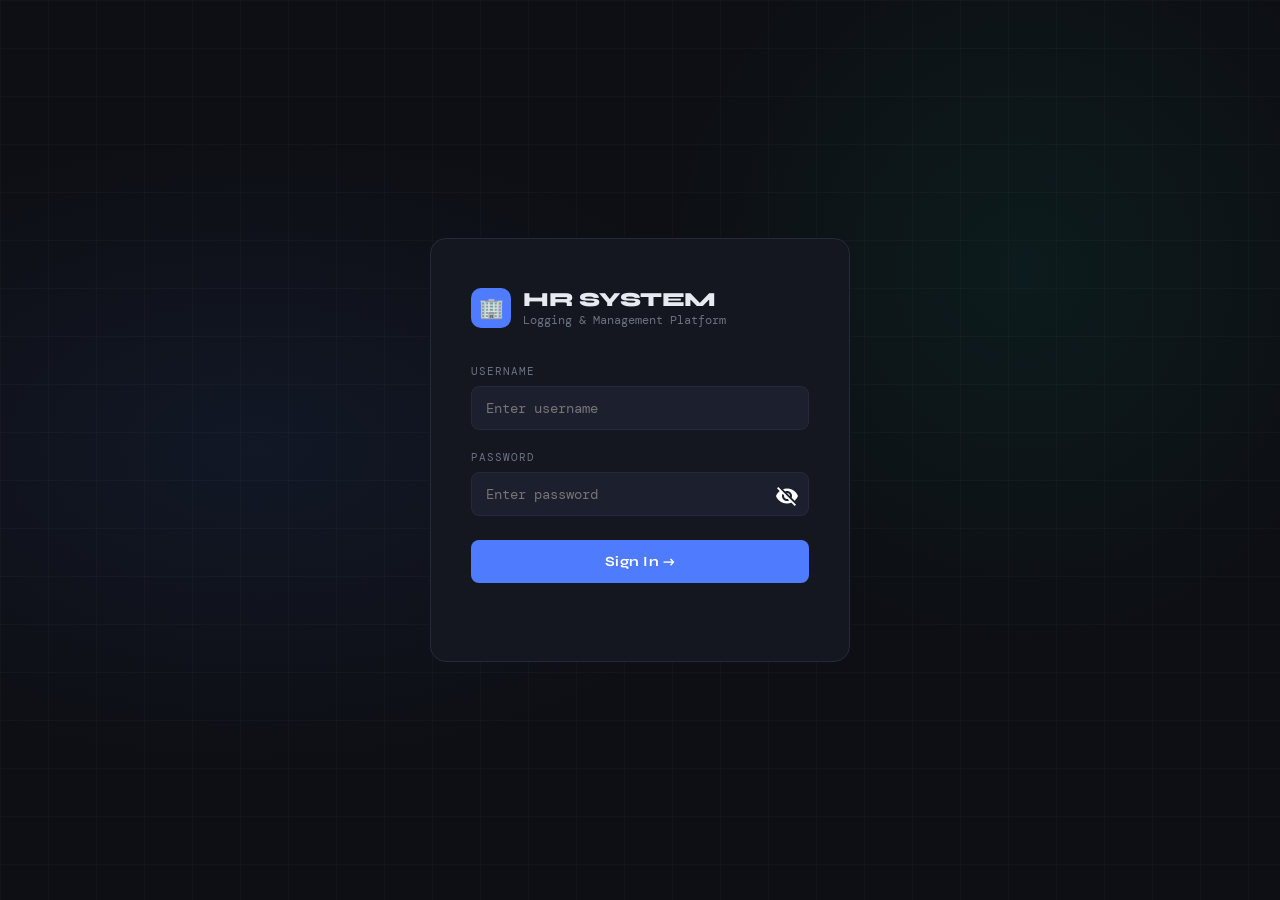
<file: frontend/index.html>
<!doctype html>
<html lang="en">
  <head>
    <meta charset="UTF-8" />
    <meta name="viewport" content="width=device-width, initial-scale=1.0" />
    <title>HR Logging System</title>
    <link
      href="https://fonts.googleapis.com/css2?family=DM+Mono:wght@300;400;500&family=Syne:wght@400;600;700;800&display=swap"
      rel="stylesheet"
    />
    <link
      href="https://fonts.googleapis.com/icon?family=Material+Icons"
      rel="stylesheet"
    />
    <link href="index.css" rel="stylesheet" />
  </head>
  <body>
    <!-- ═══════════ LOGIN ═══════════ -->
    <div id="login-page">
      <div class="login-grid"></div>
      <div class="login-card">
        <div class="login-logo">
          <div class="login-logo-icon">🏢</div>
          <div>
            <h1>HR SYSTEM</h1>
            <span>Logging & Management Platform</span>
          </div>
        </div>
        <label class="login-label">Username</label>
        <input
          class="login-input"
          id="login-user"
          type="text"
          placeholder="Enter username"
          autocomplete="off"
        />
        <label class="login-label">Password</label>
        <div class="password-container">
          <input
            class="login-input"
            id="login-pass"
            type="password"
            placeholder="Enter password"
          />
          <button
            type="button"
            class="toggle-password"
            onclick="togglePassword(this)"
          >
            <span class="material-icons">visibility_off</span>
          </button>
        </div>
        <button class="login-btn" onclick="doLogin()">Sign In →</button>
        <div class="login-error" id="login-err"></div>
      </div>
    </div>

    <!-- ═══════════ APP ═══════════ -->
    <div id="app">
      <!-- Topbar -->
      <div class="topbar">
        <div class="topbar-brand">
          <div class="topbar-brand-dot"></div>
          HR LOGGING SYSTEM
        </div>
        <div class="topbar-sep"></div>
        <div class="topbar-user">
          <div class="topbar-avatar" id="top-avatar">?</div>
          <span id="top-name">—</span>
          <span class="topbar-role" id="top-role">—</span>
          <button class="logout-btn" onclick="doLogout()">Logout</button>
        </div>
      </div>

      <div class="main-layout">
        <!-- Sidebar -->
        <div class="sidebar" id="sidebar"></div>

        <!-- Content -->
        <div class="content">
          <!-- ── Dashboard ── -->
          <div class="page active" id="page-dashboard">
            <div class="page-header">
              <div>
                <div class="page-title">Dashboard</div>
                <div class="page-sub" id="dash-greeting">Welcome back</div>
              </div>
              <button class="btn btn-primary" onclick="loadDashboard()">
                ↻ Refresh
              </button>
            </div>
            <div class="stats-grid" id="stats-grid"></div>
            <div id="dash-extra"></div>
          </div>

          <!-- ── Attendance ── -->
          <div class="page" id="page-attendance">
            <div class="page-header">
              <div>
                <div class="page-title">Attendance</div>
                <div class="page-sub">Track your daily time in / time out</div>
              </div>
            </div>
            <div class="clock-card">
              <div>
                <div class="clock-time" id="live-clock">--:--:--</div>
                <div class="clock-date" id="live-date">—</div>
              </div>
              <div class="clock-actions">
                <button
                  class="clock-btn clock-in"
                  id="btn-timein"
                  onclick="doTimeIn()"
                >
                  ⏺ Time In
                </button>
                <button
                  class="clock-btn clock-out"
                  id="btn-timeout"
                  onclick="doTimeOut()"
                >
                  ⏹ Time Out
                </button>
              </div>
            </div>
            <div class="table-wrap">
              <div class="table-header">
                <span class="table-title"
                  >Recent Attendance (Last 30 Days)</span
                >
              </div>
              <table>
                <thead>
                  <tr>
                    <th>Date</th>
                    <th>Time In</th>
                    <th>Time Out</th>
                    <th>Hours</th>
                    <th>Overtime</th>
                  </tr>
                </thead>
                <tbody id="attendance-tbody"></tbody>
              </table>
            </div>
          </div>

          <!-- ── Leave ── -->
          <div class="page" id="page-leave">
            <div class="page-header">
              <div>
                <div class="page-title">Leave Requests</div>
                <div class="page-sub">
                  Submit and track your leave applications
                </div>
              </div>
              <button class="btn btn-primary" onclick="openLeaveModal()">
                + New Request
              </button>
            </div>
            <div class="table-wrap">
              <div class="table-header">
                <span class="table-title">My Leave History</span>
              </div>
              <table>
                <thead>
                  <tr>
                    <th>Type</th>
                    <th>From</th>
                    <th>To</th>
                    <th>Reason</th>
                    <th>Status</th>
                    <th>Applied</th>
                  </tr>
                </thead>
                <tbody id="leave-tbody"></tbody>
              </table>
            </div>
          </div>

          <!-- ── HR: All Attendance ── -->
          <div class="page" id="page-hr-attendance">
            <div class="page-header">
              <div>
                <div class="page-title">Attendance Monitor</div>
                <div class="page-sub">All employee attendance logs</div>
              </div>
              <button class="btn btn-primary" onclick="loadHRAttendance()">
                ↻ Refresh
              </button>
            </div>
            <div class="table-wrap">
              <table>
                <thead>
                  <tr>
                    <th>Employee</th>
                    <th>Dept</th>
                    <th>Date</th>
                    <th>Time In</th>
                    <th>Time Out</th>
                    <th>Hours</th>
                    <th>OT</th>
                  </tr>
                </thead>
                <tbody id="hr-attendance-tbody"></tbody>
              </table>
            </div>
          </div>

          <!-- ── HR: Leave Approvals ── -->
          <div class="page" id="page-hr-leave">
            <div class="page-header">
              <div>
                <div class="page-title">Leave Approvals</div>
                <div class="page-sub">Review and manage leave requests</div>
              </div>
              <button class="btn btn-primary" onclick="loadHRLeave()">
                ↻ Refresh
              </button>
            </div>
            <div class="table-wrap">
              <table>
                <thead>
                  <tr>
                    <th>Employee</th>
                    <th>Dept</th>
                    <th>Type</th>
                    <th>From</th>
                    <th>To</th>
                    <th>Reason</th>
                    <th>Status</th>
                    <th>Action</th>
                  </tr>
                </thead>
                <tbody id="hr-leave-tbody"></tbody>
              </table>
            </div>
          </div>

          <!-- ── HR: Reports ── -->
          <div class="page" id="page-hr-reports">
            <div class="page-header">
              <div>
                <div class="page-title">Reports</div>
                <div class="page-sub">Generate workforce insights</div>
              </div>
              <button class="btn btn-primary" onclick="loadHRReports()">
                ↻ Refresh
              </button>
            </div>
            <div class="stats-grid" id="report-stats"></div>
            <div id="report-extra"></div>
          </div>

          <!-- ── Admin: Users ── -->
          <div class="page" id="page-admin-users">
            <div class="page-header">
              <div>
                <div class="page-title">User Management</div>
                <div class="page-sub">Create and manage accounts</div>
              </div>
              <button class="btn btn-primary" onclick="openUserModal()">
                + Add User
              </button>
            </div>
            <div class="table-wrap">
              <table>
                <thead>
                  <tr>
                    <th>Name</th>
                    <th>Username</th>
                    <th>Role</th>
                    <th>Department</th>
                    <th>Email</th>
                    <th>Created</th>
                    <th>Actions</th>
                  </tr>
                </thead>
                <tbody id="users-tbody"></tbody>
              </table>
            </div>
          </div>

          <!-- ── Admin: Logs ── -->
          <div class="page" id="page-admin-logs">
            <div class="page-header">
              <div>
                <div class="page-title">System Logs</div>
                <div class="page-sub">Full audit trail</div>
              </div>
              <button class="btn btn-primary" onclick="loadLogs()">
                ↻ Refresh
              </button>
            </div>
            <div class="table-wrap">
              <table>
                <thead>
                  <tr>
                    <th>Timestamp</th>
                    <th>User ID</th>
                    <th>Action</th>
                    <th>Details</th>
                  </tr>
                </thead>
                <tbody id="logs-tbody"></tbody>
              </table>
            </div>
          </div>

          <!-- ── Profile ── -->
          <div class="page" id="page-profile">
            <div class="page-header">
              <div>
                <div class="page-title">My Profile</div>
                <div class="page-sub">Personal information</div>
              </div>
              <div style="display: flex; gap: 10px">
                <button
                  class="btn btn-ghost"
                  onclick="openSecurityQuestionModal()"
                >
                  🔐 Security Question
                </button>
                <button
                  class="btn btn-primary"
                  onclick="openChangePasswordModal()"
                >
                  🔑 Change Password
                </button>
              </div>
            </div>
            <div
              id="last-login-banner"
              style="display: none; margin-bottom: 16px"
            ></div>
            <div id="profile-content"></div>
          </div>
        </div>
        <!-- /content -->
      </div>
      <!-- /main-layout -->
    </div>
    <!-- /app -->

    <!-- ── Modals ── -->
    <div class="modal-overlay" id="modal-leave">
      <div class="modal">
        <div class="modal-title">📅 Submit Leave Request</div>
        <div class="form-row">
          <label class="form-label">Leave Type</label>
          <select class="form-select" id="lv-type">
            <option>Vacation</option>
            <option>Sick Leave</option>
            <option>Emergency</option>
            <option>Maternity/Paternity</option>
            <option>Other</option>
          </select>
        </div>
        <div class="form-row-2">
          <div class="form-row">
            <label class="form-label">Start Date</label>
            <input class="form-input" type="date" id="lv-start" />
          </div>
          <div class="form-row">
            <label class="form-label">End Date</label>
            <input class="form-input" type="date" id="lv-end" />
          </div>
        </div>
        <div class="form-row">
          <label class="form-label">Reason</label>
          <textarea
            class="form-textarea"
            id="lv-reason"
            placeholder="Brief reason for leave..."
          ></textarea>
        </div>
        <div class="modal-actions">
          <button class="btn btn-ghost" onclick="closeModal('modal-leave')">
            Cancel
          </button>
          <button class="btn btn-primary" onclick="submitLeave()">
            Submit Request
          </button>
        </div>
      </div>
    </div>

    <div class="modal-overlay" id="modal-user">
      <div class="modal">
        <div class="modal-title" id="user-modal-title">👤 Create User</div>
        <div class="form-row-2">
          <div class="form-row">
            <label class="form-label">Full Name</label>
            <input class="form-input" id="u-name" placeholder="Full Name" />
          </div>
          <div class="form-row">
            <label class="form-label">Username</label>
            <input class="form-input" id="u-username" placeholder="username" />
          </div>
        </div>
        <div class="form-row-2">
          <div class="form-row">
            <label class="form-label">Password</label>
            <div class="password-container">
              <input
                class="form-input"
                type="password"
                id="u-password"
                placeholder="Password"
              />
              <button
                type="button"
                class="toggle-password"
                onclick="togglePassword(this)"
              >
                <span class="material-icons">visibility_off</span>
              </button>
            </div>
          </div>
          <div class="form-row">
            <label class="form-label">Role</label>
            <select class="form-select" id="u-role">
              <option value="employee">Employee</option>
              <option value="hr">HR Staff</option>
              <option value="admin">Admin</option>
            </select>
          </div>
        </div>
        <div class="form-row-2">
          <div class="form-row">
            <label class="form-label">Department</label>
            <select class="form-select" id="u-dept">
              <option value="Engineering">Engineering</option>
              <option value="Marketing">Marketing</option>
              <option value="Development">Development</option>
              <option value="HR">HR</option>
              <option value="IT">IT</option>
              <option value="Finance">Finance</option>
              <option value="Operations">Operations</option>
              <option value="Research">Research</option>
            </select>
          </div>
          <div class="form-row">
            <label class="form-label">Email</label>
            <input
              class="form-input"
              id="u-email"
              placeholder="email@company.com"
            />
          </div>
        </div>
        <div
          id="u-error"
          style="
            color: var(--danger);
            font-size: 12px;
            min-height: 16px;
            margin-bottom: 4px;
          "
        ></div>
        <div class="modal-actions">
          <button class="btn btn-ghost" onclick="closeModal('modal-user')">
            Cancel
          </button>
          <button class="btn btn-primary" onclick="saveUser()">
            Create User
          </button>
        </div>
      </div>
    </div>

    <!-- ── Change Password Modal ── -->
    <div class="modal-overlay" id="modal-change-password">
      <div class="modal">
        <div class="modal-title">🔑 Change Password</div>
        <div
          style="
            background: rgba(79, 124, 255, 0.08);
            border: 1px solid rgba(79, 124, 255, 0.2);
            border-radius: 8px;
            padding: 12px 14px;
            margin-bottom: 18px;
            font-size: 12px;
            color: var(--muted);
            line-height: 1.7;
          "
        >
          ⚠️ Re-authentication required. You must enter your current password
          and answer your security question to proceed.
        </div>
        <div class="form-row">
          <label class="form-label"
            >Current Password <span style="color: var(--danger)">*</span></label
          >
          <div class="password-container">
            <input
              class="form-input"
              type="password"
              id="cp-current"
              placeholder="Your current password"
              autocomplete="current-password"
            />
            <button
              type="button"
              class="toggle-password"
              onclick="togglePassword(this)"
            >
              <span class="material-icons">visibility_off</span>
            </button>
          </div>
        </div>
        <div class="form-row">
          <label class="form-label" id="cp-sec-question-label"
            >Security Question</label
          >
          <input
            class="form-input"
            type="text"
            id="cp-sec-answer"
            placeholder="Your answer"
            autocomplete="off"
          />
        </div>
        <hr style="border-color: var(--border); margin: 16px 0" />
        <div class="form-row">
          <label class="form-label"
            >New Password <span style="color: var(--danger)">*</span></label
          >
          <div class="password-container">
            <input
              class="form-input"
              type="password"
              id="cp-new"
              placeholder="Min 8 chars, upper, lower, digit, symbol"
              autocomplete="new-password"
              oninput="checkPasswordStrength(this.value)"
            />
            <button
              type="button"
              class="toggle-password"
              onclick="togglePassword(this)"
            >
              <span class="material-icons">visibility_off</span>
            </button>
          </div>

          <div
            id="cp-strength-bar"
            style="
              margin-top: 6px;
              height: 4px;
              border-radius: 2px;
              background: var(--border);
              overflow: hidden;
            "
          >
            <div
              id="cp-strength-fill"
              style="
                height: 100%;
                width: 0%;
                transition:
                  width 0.3s,
                  background 0.3s;
              "
            ></div>
          </div>
          <div
            id="cp-strength-label"
            style="font-size: 10px; color: var(--muted); margin-top: 4px"
          ></div>
        </div>
        <div class="form-row">
          <label class="form-label"
            >Confirm New Password
            <span style="color: var(--danger)">*</span></label
          >
          <div class="password-container">
            <input
              class="form-input"
              type="password"
              id="cp-confirm"
              placeholder="Repeat new password"
              autocomplete="new-password"
            />
            <button
              type="button"
              class="toggle-password"
              onclick="togglePassword(this)"
            >
              <span class="material-icons">visibility_off</span>
            </button>
          </div>
        </div>
        <div
          id="cp-error"
          style="
            color: var(--danger);
            font-size: 12px;
            min-height: 16px;
            margin-bottom: 4px;
          "
        ></div>
        <div class="modal-actions">
          <button
            class="btn btn-ghost"
            onclick="closeModal('modal-change-password')"
          >
            Cancel
          </button>
          <button class="btn btn-primary" onclick="submitChangePassword()">
            Change Password
          </button>
        </div>
      </div>
    </div>

    <!-- ── Security Question Modal ── -->
    <div class="modal-overlay" id="modal-security-question">
      <div class="modal">
        <div class="modal-title">🔐 Security Question Setup</div>
        <div
          style="
            font-size: 12px;
            color: var(--muted);
            margin-bottom: 18px;
            line-height: 1.6;
          "
        >
          Your security question will be required to verify your identity when
          changing your password. Choose a question with a unique, personal
          answer.
        </div>
        <div class="form-row">
          <label class="form-label">Question</label>
          <select class="form-select" id="sq-question"></select>
        </div>
        <div class="form-row">
          <label class="form-label">Your Answer</label>
          <input
            class="form-input"
            type="text"
            id="sq-answer"
            placeholder="Answer (case-insensitive)"
            autocomplete="off"
          />
        </div>
        <div
          id="sq-error"
          style="
            color: var(--danger);
            font-size: 12px;
            min-height: 16px;
            margin-bottom: 4px;
          "
        ></div>
        <div class="modal-actions">
          <button
            class="btn btn-ghost"
            onclick="closeModal('modal-security-question')"
          >
            Cancel
          </button>
          <button class="btn btn-primary" onclick="saveSecurityQuestion()">
            Save Question
          </button>
        </div>
      </div>
    </div>

    <!-- ── Edit User Modal ── -->
    <div class="modal-overlay" id="modal-edit-user">
      <div class="modal">
        <div class="modal-title">✏️ Edit User</div>
        <input type="hidden" id="eu-id" />
        <div class="form-row-2">
          <div class="form-row">
            <label class="form-label">Full Name</label>
            <input class="form-input" id="eu-name" placeholder="Full Name" />
          </div>
          <div class="form-row">
            <label class="form-label">Username</label>
            <input class="form-input" id="eu-username" placeholder="username" />
          </div>
        </div>
        <div class="form-row-2">
          <div class="form-row">
            <label class="form-label">Role</label>
            <select class="form-select" id="eu-role">
              <option value="employee">Employee</option>
              <option value="hr">HR Staff</option>
              <option value="admin">Admin</option>
            </select>
          </div>
          <div class="form-row">
            <label class="form-label">Department</label>
            <select class="form-select" id="eu-dept">
              <option value="Engineering">Engineering</option>
              <option value="Marketing">Marketing</option>
              <option value="Development">Development</option>
              <option value="HR">HR</option>
              <option value="IT">IT</option>
              <option value="Finance">Finance</option>
              <option value="Operations">Operations</option>
              <option value="Research">Research</option>
            </select>
          </div>
        </div>
        <div class="form-row">
          <label class="form-label">Email</label>
          <input
            class="form-input"
            id="eu-email"
            placeholder="email@company.com"
          />
        </div>
        <hr style="border-color: var(--border); margin: 8px 0 16px" />
        <div
          style="
            font-size: 11px;
            color: var(--muted);
            letter-spacing: 1px;
            text-transform: uppercase;
            margin-bottom: 10px;
          "
        >
          Reset Password
          <span style="color: var(--border); font-size: 10px">(optional)</span>
        </div>
        <div class="form-row-2">
          <div class="form-row">
            <label class="form-label">New Password</label>
            <div class="password-container">
              <input
                class="form-input"
                type="password"
                id="eu-new-password"
                placeholder="Leave blank to keep current"
                autocomplete="new-password"
              />
              <button
                type="button"
                class="toggle-password"
                onclick="togglePassword(this)"
              >
                <span class="material-icons">visibility_off</span>
              </button>
            </div>
          </div>
          <div class="form-row">
            <label class="form-label">Confirm Password</label>
            <div class="password-container">
              <input
                class="form-input"
                type="password"
                id="eu-confirm-password"
                placeholder="Repeat new password"
                autocomplete="new-password"
              />
              <button
                type="button"
                class="toggle-password"
                onclick="togglePassword(this)"
              >
                <span class="material-icons">visibility_off</span>
              </button>
            </div>
          </div>
        </div>
        <div
          id="eu-error"
          style="
            color: var(--danger);
            font-size: 12px;
            min-height: 16px;
            margin-bottom: 4px;
          "
        ></div>
        <div class="modal-actions">
          <button class="btn btn-ghost" onclick="closeModal('modal-edit-user')">
            Cancel
          </button>
          <button class="btn btn-primary" onclick="submitEditUser()">
            Save Changes
          </button>
        </div>
      </div>
    </div>

    <!-- ── Reauth Modal ── -->
    <div class="modal-overlay" id="modal-reauth">
      <div class="modal">
        <div class="modal-title">🔒 Confirm Action</div>
        <p
          id="reauth-message"
          style="
            font-size: 13px;
            color: var(--muted);
            margin-bottom: 18px;
            line-height: 1.6;
          "
        ></p>
        <div class="form-row">
          <label class="form-label">Your Password</label>
          <div class="password-container">
            <input
              class="form-input"
              type="password"
              id="reauth-password-input"
              placeholder="Enter your password"
            />
            <button
              type="button"
              class="toggle-password"
              onclick="togglePassword(this)"
            >
              <span class="material-icons">visibility_off</span>
            </button>
          </div>
        </div>
        <div
          id="reauth-error"
          style="
            color: var(--danger);
            font-size: 12px;
            min-height: 16px;
            margin-bottom: 4px;
          "
        ></div>
        <div class="modal-actions">
          <button class="btn btn-ghost" onclick="closeReauthModal()">
            Cancel
          </button>
          <button class="btn btn-primary" onclick="submitReauth()">
            Confirm
          </button>
        </div>
      </div>
    </div>

    <div id="toast"></div>
    <script src="authguard.js"></script>

    <script>
      function togglePassword(button) {
        const passwordField = button.previousElementSibling; // Get the input field preceding the button

        if (passwordField.type === "password") {
          passwordField.type = "text"; // Show password
          button.innerHTML = '<span class="material-icons">visibility</span>'; // Show the 'visibility' icon
        } else {
          passwordField.type = "password"; // Hide password
          button.innerHTML =
            '<span class="material-icons">visibility_off</span>'; // Show the 'visibility_off' icon
        }
      }

      const API = "";
      let currentUser = null;

      // ── UTILS ────────────────────────────────────────────────────────────────────
      const $ = (id) => document.getElementById(id);
      function toast(msg, type = "success") {
        const el = $("toast");
        el.textContent = msg;
        el.className = `show ${type}`;
        setTimeout(() => (el.className = ""), 2800);
      }
      function fmt(iso) {
        if (!iso) return "—";
        return new Date(iso).toLocaleTimeString([], {
          hour: "2-digit",
          minute: "2-digit",
        });
      }
      function fmtDate(iso) {
        if (!iso) return "—";
        return iso.split("T")[0];
      }
      function calcHours(tin, tout) {
        if (!tin || !tout) return "—";
        const h = (new Date(tout) - new Date(tin)) / 3600000;
        return h.toFixed(2) + "h";
      }
      function openModal(id) {
        $(id).classList.add("open");
      }
      function closeModal(id) {
        $(id).classList.remove("open");
      }

      async function api(path, method = "GET", body = null) {
        const headers = {
          "Content-Type": "application/json",
        };
        const token = localStorage.getItem("access_token");
        if (token) {
          headers["Authorization"] = `Bearer ${token}`;
        }
        const opts = { method, headers };
        if (body) opts.body = JSON.stringify(body);
        const r = await fetch(API + path, opts);
        const isReauthEndpoint =
          path === "/api/login" ||
          path.includes("/review") ||
          (path.startsWith("/api/users/") &&
            (method === "PUT" || method === "DELETE"));
        if (r.status === 401 && !isReauthEndpoint) {
          doLogout();
          toast("Session expired. Please log in again.", "error");
          return { error: "Unauthorized" };
        }
        if (r.status === 423) {
          const data = await r.json();
          return { error: data.error, locked: true };
        }

        return r.json();
      }
      // ── INPUT VALIDATION ────────────────────────────────────────────────────────────────────
      const PATTERNS = {
        name: /^[a-zA-Z\s]{3,100}$/,
        username: /^[a-zA-Z0-9_]{3,30}$/,
        email: /^[a-zA-Z0-9._%+-]+@[a-zA-Z0-9.-]+\.[a-zA-Z]{2,}$/,
        password: /^(?=.*[A-Z])(?=.*[a-z])(?=.*[0-9])(?=.*[!@#$%^&*]).{8,}$/,
      };

      // Shows error inside the modal instead of alert()
      function showModalError(errorId, message) {
        const el = document.getElementById(errorId);
        if (el) el.textContent = message;
      }

      function validateUserFields(ids, isEdit = false) {
        const errorId = ids.error;
        const name = document.getElementById(ids.name).value.trim();
        const username = document.getElementById(ids.username).value.trim();
        const email = document.getElementById(ids.email).value.trim();
        const password = document.getElementById(ids.password).value.trim();
        const confirm = ids.confirm
          ? document.getElementById(ids.confirm).value.trim()
          : null;

        // Clear previous error
        showModalError(errorId, "");

        if (!name || !PATTERNS.name.test(name)) {
          showModalError(
            errorId,
            "Invalid name. Must be at least 3 characters and contain only letters.",
          );
          return false;
        }
        if (!username || !PATTERNS.username.test(username)) {
          showModalError(
            errorId,
            "Invalid username. Must be 3–30 characters using only letters, numbers, and underscores.",
          );
          return false;
        }
        if (!email || !PATTERNS.email.test(email)) {
          showModalError(errorId, "Invalid email format.");
          return false;
        }

        // Password required on create; on edit only validate if something was typed
        if (!isEdit || password.length > 0) {
          if (!PATTERNS.password.test(password)) {
            showModalError(
              errorId,
              "Password must be at least 8 characters with uppercase, lowercase, a number, and a special character.",
            );
            return false;
          }
          if (confirm !== null && password !== confirm) {
            showModalError(errorId, "Passwords do not match.");
            return false;
          }
        }

        return true;
      }

      // ── Create user ───────────────────────────────────────────────────────────────
      async function saveUser() {
        const valid = validateUserFields(
          {
            name: "u-name",
            username: "u-username",
            email: "u-email",
            password: "u-password",
            error: "u-error",
          },
          false,
        );

        if (!valid) return; // stops here — modal stays open with error shown

        const res = await api("/api/users", "POST", {
          full_name: $("u-name").value,
          username: $("u-username").value,
          password: $("u-password").value,
          role: $("u-role").value,
          department: $("u-dept").value,
          email: $("u-email").value,
          admin_id: currentUser._id,
        });
        if (res.error) {
          showModalError("u-error", res.error);
          return;
        }
        toast("✅ User created");
        closeModal("modal-user");
        loadUsers();
      }

      // ── AUTH ─────────────────────────────────────────────────────────────────────
      async function doLogin() {
        const username = $("login-user").value.trim();
        const password = $("login-pass").value;
        if (!username || !password) {
          $("login-err").textContent = "Please enter credentials";
          return;
        }
        const res = await api("/api/login", "POST", { username, password });
        if (res.error) {
          $("login-err").textContent = res.error;
          if (res.locked) {
            $("login-err").style.color = "var(--warn)";
            $("login-pass").disabled = true;
            $("login-user").disabled = true;
          }
          return;
        }
        // Re-enable inputs on success
        $("login-pass").disabled = false;
        $("login-user").disabled = false;
        if (res.error) {
          $("login-err").textContent = res.error;
          return;
        }
        localStorage.setItem("access_token", res.token);
        currentUser = res.user;
        localStorage.setItem("current_user", JSON.stringify(res.user));
        // Store last login info for banner display on profile (#12)
        localStorage.setItem("last_login", res.last_login || "");
        localStorage.setItem("last_failed_login", res.last_failed_login || "");
        $("login-err").textContent = "";
        $("login-page").style.display = "none";
        $("app").classList.add("visible");
        $("top-name").textContent = currentUser.full_name;
        $("top-role").textContent = currentUser.role.toUpperCase();
        $("top-avatar").textContent = currentUser.full_name
          .charAt(0)
          .toUpperCase();
        buildSidebar();
        showPage("dashboard");
      }
      $("login-pass").addEventListener(
        "keydown",
        (e) => e.key === "Enter" && doLogin(),
      );
      $("login-user").addEventListener(
        "keydown",
        (e) => e.key === "Enter" && $("login-pass").focus(),
      );

      function doLogout() {
        currentUser = null;
        localStorage.removeItem("access_token");
        localStorage.removeItem("current_user");
        localStorage.removeItem("last_login");
        localStorage.removeItem("last_failed_login");
        $("app").classList.remove("visible");
        $("login-page").style.display = "flex";
        $("login-user").value = "";
        $("login-pass").value = "";
      }

      // ── SIDEBAR ──────────────────────────────────────────────────────────────────
      function buildSidebar() {
        const role = currentUser.role;
        let html = "";

        html += `<div class="nav-section"><span class="nav-label">Main</span>
    <div class="nav-item" onclick="showPage('dashboard')"><span class="nav-icon">⬛</span> Dashboard</div>
    <div class="nav-item" onclick="showPage('profile')"><span class="nav-icon">👤</span> My Profile</div>
  </div>`;

        if (role === "employee" || role === "hr" || role === "admin") {
          html += `<div class="nav-section"><span class="nav-label">Employee</span>
      <div class="nav-item" onclick="showPage('attendance')"><span class="nav-icon">🕐</span> Attendance</div>
      <div class="nav-item" onclick="showPage('leave')"><span class="nav-icon">📅</span> Leave Requests</div>
    </div>`;
        }

        if (role === "hr" || role === "admin") {
          html += `<div class="nav-section"><span class="nav-label">HR Tools</span>
      <div class="nav-item" onclick="showPage('hr-attendance')"><span class="nav-icon">📋</span> Attendance Log</div>
      <div class="nav-item" onclick="showPage('hr-leave')"><span class="nav-icon">✅</span> Leave Approvals</div>
      <div class="nav-item" onclick="showPage('hr-reports')"><span class="nav-icon">📊</span> Reports</div>
    </div>`;
        }

        if (role === "admin") {
          html += `<div class="nav-section"><span class="nav-label">Admin</span>
      <div class="nav-item" onclick="showPage('admin-users')"><span class="nav-icon">👥</span> User Management</div>
      <div class="nav-item" onclick="showPage('admin-logs')"><span class="nav-icon">🔍</span> System Logs</div>
    </div>`;
        }

        $("sidebar").innerHTML = html;
      }

      function showPage(name) {
        if (!AuthGuard.enforce(name)) return;
        document
          .querySelectorAll(".page")
          .forEach((p) => p.classList.remove("active"));
        document
          .querySelectorAll(".nav-item")
          .forEach((n) => n.classList.remove("active"));
        $(`page-${name}`).classList.add("active");
        const items = document.querySelectorAll(".nav-item");
        items.forEach((i) => {
          if (i.getAttribute("onclick")?.includes(`'${name}'`))
            i.classList.add("active");
        });

        const loaders = {
          dashboard: loadDashboard,
          attendance: loadAttendance,
          leave: loadLeave,
          "hr-attendance": loadHRAttendance,
          "hr-leave": loadHRLeave,
          "hr-reports": loadHRReports,
          "admin-users": loadUsers,
          "admin-logs": loadLogs,
          profile: loadProfile,
        };
        if (loaders[name]) loaders[name]();
      }

      // ── DASHBOARD ────────────────────────────────────────────────────────────────
      async function loadDashboard() {
        const role = currentUser.role;
        $("dash-greeting").textContent =
          `Welcome back, ${currentUser.full_name} · ${new Date().toDateString()}`;
        const summary = await api("/api/reports/summary");

        const statsEl = $("stats-grid");
        if (role === "admin" || role === "hr") {
          statsEl.innerHTML = `
      <div class="stat-card"><span class="stat-icon">👥</span><div class="stat-label">Total Users</div><div class="stat-value">${summary.total_users}</div></div>
      <div class="stat-card green"><span class="stat-icon">✅</span><div class="stat-label">Present Today</div><div class="stat-value">${summary.present_today}</div></div>
      <div class="stat-card amber"><span class="stat-icon">📅</span><div class="stat-label">Pending Leaves</div><div class="stat-value">${summary.pending_leave}</div></div>
      <div class="stat-card"><span class="stat-icon">⏰</span><div class="stat-label">Total OT Hours</div><div class="stat-value">${summary.total_overtime_hours}</div></div>
    `;
        } else {
          const att = await api(`/api/attendance/${currentUser._id}`);
          const lvs = await api(`/api/leave/${currentUser._id}`);
          const todayRec = att.find(
            (a) => a.date === new Date().toISOString().split("T")[0],
          );
          const pendingLvs = lvs.filter((l) => l.status === "pending").length;
          statsEl.innerHTML = `
      <div class="stat-card ${todayRec?.time_in ? "green" : "red"}">
        <span class="stat-icon">🕐</span>
        <div class="stat-label">Today Status</div>
        <div class="stat-value" style="font-size:20px">${todayRec?.time_in ? (todayRec?.time_out ? "Completed" : "Clocked In") : "Absent"}</div>
      </div>
      <div class="stat-card"><span class="stat-icon">📅</span><div class="stat-label">Pending Leaves</div><div class="stat-value">${pendingLvs}</div></div>
      <div class="stat-card"><span class="stat-icon">📋</span><div class="stat-label">Attendance Records</div><div class="stat-value">${att.length}</div></div>
    `;
        }
      }

      // ── LIVE CLOCK ────────────────────────────────────────────────────────────────
      setInterval(() => {
        if (!$("live-clock")) return;
        const now = new Date();
        $("live-clock").textContent = now.toLocaleTimeString();
        $("live-date").textContent = now.toDateString();
      }, 1000);

      // ── ATTENDANCE ────────────────────────────────────────────────────────────────
      async function loadAttendance() {
        const records = await api(`/api/attendance/${currentUser._id}`);
        const today = new Date().toISOString().split("T")[0];
        const todayRec = records.find((r) => r.date === today);
        $("btn-timein").disabled = !!todayRec?.time_in;
        $("btn-timeout").disabled = !!todayRec?.time_out || !todayRec?.time_in;
        const tbody = $("attendance-tbody");
        if (!records.length) {
          tbody.innerHTML = `<tr><td colspan="5"><div class="empty"><div class="empty-icon">📋</div>No records yet</div></td></tr>`;
          return;
        }
        tbody.innerHTML = records
          .map((r) => {
            const hrs =
              r.time_in && r.time_out
                ? (
                    (new Date(r.time_out) - new Date(r.time_in)) /
                    3600000
                  ).toFixed(2) + "h"
                : "—";
            return `<tr><td>${r.date}</td><td>${fmt(r.time_in)}</td><td>${fmt(r.time_out)}</td><td>${hrs}</td><td>${r.overtime_hours > 0 ? "+" + r.overtime_hours + "h" : "—"}</td></tr>`;
          })
          .join("");
      }

      async function doTimeIn() {
        const res = await api("/api/attendance/timein", "POST", {
          user_id: currentUser._id,
        });
        if (res.error) {
          toast(res.error, "error");
          return;
        }
        toast(`✅ Timed in at ${fmt(res.time)}`);
        loadAttendance();
      }
      async function doTimeOut() {
        const res = await api("/api/attendance/timeout", "POST", {
          user_id: currentUser._id,
        });
        if (res.error) {
          toast(res.error, "error");
          return;
        }
        toast(
          `✅ Timed out · ${res.hours_worked}h worked · OT: ${res.overtime}h`,
        );
        loadAttendance();
      }

      // ── LEAVE ─────────────────────────────────────────────────────────────────────
      async function loadLeave() {
        const records = await api(`/api/leave/${currentUser._id}`);
        const tbody = $("leave-tbody");
        if (!records.length) {
          tbody.innerHTML = `<tr><td colspan="6"><div class="empty"><div class="empty-icon">📅</div>No leave requests yet</div></td></tr>`;
          return;
        }
        tbody.innerHTML = records
          .map(
            (r) => `<tr>
    <td>${r.leave_type}</td>
    <td>${r.start_date}</td><td>${r.end_date}</td>
    <td>${r.reason || "—"}</td>
    <td><span class="badge badge-${r.status}">${r.status}</span></td>
    <td>${fmtDate(r.created_at)}</td>
  </tr>`,
          )
          .join("");
      }
      function openLeaveModal() {
        const today = new Date().toISOString().split("T")[0];
        $("lv-start").value = today;
        $("lv-end").value = today;
        openModal("modal-leave");
      }
      async function submitLeave() {
        const res = await api("/api/leave", "POST", {
          user_id: currentUser._id,
          leave_type: $("lv-type").value,
          start_date: $("lv-start").value,
          end_date: $("lv-end").value,
          reason: $("lv-reason").value,
        });
        if (res.error) {
          toast(res.error, "error");
          return;
        }
        toast("✅ Leave request submitted");
        closeModal("modal-leave");
        loadLeave();
      }

      // ── HR: ATTENDANCE ────────────────────────────────────────────────────────────
      async function loadHRAttendance() {
        const records = await api("/api/attendance/all");
        const tbody = $("hr-attendance-tbody");
        if (!records.length) {
          tbody.innerHTML = `<tr><td colspan="7"><div class="empty"><div class="empty-icon">📋</div>No records</div></td></tr>`;
          return;
        }
        tbody.innerHTML = records
          .map((r) => {
            const hrs =
              r.time_in && r.time_out
                ? (
                    (new Date(r.time_out) - new Date(r.time_in)) /
                    3600000
                  ).toFixed(2)
                : null;
            return `<tr>
      <td>${r.full_name || r.user_id}</td>
      <td>${r.department || "—"}</td>
      <td>${r.date}</td>
      <td>${fmt(r.time_in)}</td><td>${fmt(r.time_out)}</td>
      <td>${hrs ? hrs + "h" : "—"}</td>
      <td>${r.overtime_hours > 0 ? "+" + r.overtime_hours + "h" : "—"}</td>
    </tr>`;
          })
          .join("");
      }

      // ── HR: LEAVE APPROVALS ───────────────────────────────────────────────────────
      async function loadHRLeave() {
        const records = await api("/api/leave/all");
        const tbody = $("hr-leave-tbody");

        if (!records.length) {
          tbody.innerHTML = `<tr><td colspan="8"><div class="empty"><div class="empty-icon">📅</div>No leave requests</div></td></tr>`;
          return;
        }

        // Filter records based on the same rules used in the backend
        const viewableRecords = records.filter((r) => {
          const isOwnLeave = r.user_id === currentUser._id;

          if (currentUser.role === "admin") {
            // Admins see everything EXCEPT their own leave (since they can't approve it)
            return !isOwnLeave;
          }

          if (currentUser.role === "hr") {
            // HR only sees leaves from users who are 'employees'
            // Note: This assumes r.role is available or you check the leave_owner_role logic
            return r.role === "employee" && !isOwnLeave;
          }

          return false;
        });

        if (!viewableRecords.length) {
          tbody.innerHTML = `<tr><td colspan="8"><div class="empty"><div class="empty-icon">🔒</div>No leaves available for your review</div></td></tr>`;
          return;
        }

        tbody.innerHTML = viewableRecords
          .map(
            (r) => `<tr>
    <td>${r.full_name || r.user_id}</td>
    <td>${r.department || "—"}</td>
    <td>${r.leave_type}</td>
    <td>${r.start_date}</td><td>${r.end_date}</td>
    <td>${r.reason || "—"}</td>
    <td><span class="badge badge-${r.status}">${r.status}</span></td>
    <td>
      ${
        r.status === "pending"
          ? `
        <button class="btn btn-success btn-sm" onclick="reviewLeave('${r._id}','approved')">✓ Approve</button>
        <button class="btn btn-danger btn-sm" onclick="reviewLeave('${r._id}','rejected')">✗ Reject</button>
      `
          : "—"
      }
    </td>
  </tr>`,
          )
          .join("");
      }
      function reviewLeave(id, status) {
        promptReauth(
          `Enter your password to ${status} this leave request.`,
          async (password) => {
            try {
              const res = await api(`/api/leave/${id}/review`, "PUT", {
                status,
                reviewed_by: currentUser._id,
                reauth_password: password,
              });
              console.log("review response:", res);

              if (res.error) {
                toast(`❌ ${res.error}`, "error");
                return;
              }
              toast(`✅ Leave ${status}`);
              loadHRLeave();
            } catch (err) {
              toast("❌ An error occurred.", "error");
            }
          },
        );
      }

      // ── HR: REPORTS ───────────────────────────────────────────────────────────────
      async function loadHRReports() {
        const s = await api("/api/reports/summary");
        const all_leave = await api("/api/leave/all");
        const approved = all_leave.filter(
          (l) => l.status === "approved",
        ).length;
        const rejected = all_leave.filter(
          (l) => l.status === "rejected",
        ).length;
        $("report-stats").innerHTML = `
    <div class="stat-card"><span class="stat-icon">👥</span><div class="stat-label">Total Users</div><div class="stat-value">${s.total_users}</div></div>
    <div class="stat-card green"><span class="stat-icon">🟢</span><div class="stat-label">Present Today</div><div class="stat-value">${s.present_today}</div></div>
    <div class="stat-card amber"><span class="stat-icon">⏳</span><div class="stat-label">Pending Leaves</div><div class="stat-value">${s.pending_leave}</div></div>
    <div class="stat-card"><span class="stat-icon">✅</span><div class="stat-label">Approved Leaves</div><div class="stat-value">${approved}</div></div>
    <div class="stat-card red"><span class="stat-icon">❌</span><div class="stat-label">Rejected Leaves</div><div class="stat-value">${rejected}</div></div>
    <div class="stat-card"><span class="stat-icon">⏰</span><div class="stat-label">Total OT Hours</div><div class="stat-value">${s.total_overtime_hours}</div></div>
  `;
      }

      // ── ADMIN: USERS ──────────────────────────────────────────────────────────────
      let _userMap = {};
      async function loadUsers() {
        const users = await api("/api/users");
        _userMap = {};
        users.forEach((u) => (_userMap[u._id] = u));
        const tbody = $("users-tbody");

        tbody.innerHTML = users
          .map((u) => {
            // Check if the user in this row is the one currently logged in
            const isSelf = u._id === currentUser._id;

            return `<tr>
      <td>${u.full_name}</td>
      <td><code>${u.username}</code></td>
      <td><span class="badge badge-${u.role}">${u.role}</span></td>
      <td>${u.department || "—"}</td>
      <td>${u.email || "—"}</td>
      <td>${fmtDate(u.created_at)}</td>
      <td>
        <button class="btn btn-ghost btn-sm" 
                onclick="openEditUserModal('${u._id}')" 
                ${isSelf ? 'disabled title="Edit via My Profile page"' : ""}>
          Edit
        </button>
        <button class="btn btn-danger btn-sm" 
                onclick="deleteUser('${u._id}','${u.username}')" 
                ${isSelf ? 'style="display:none"' : ""}>
          Delete
        </button>
      </td>
    </tr>`;
          })
          .join("");
      }
      function openUserModal() {
        openModal("modal-user");
      }
      async function saveUser() {
        const res = await api("/api/users", "POST", {
          full_name: $("u-name").value,
          username: $("u-username").value,
          password: $("u-password").value,
          role: $("u-role").value,
          department: $("u-dept").value,
          email: $("u-email").value,
          admin_id: currentUser._id,
        });
        if (res.error) {
          toast(res.error, "error");
          return;
        }
        toast("✅ User created");
        closeModal("modal-user");
        loadUsers();
      }
      function openEditUserModal(id) {
        const targetId = String(id).trim();
        const currentId = String(currentUser._id).trim();

        if (targetId === currentId) {
          // This triggers your existing toast function
          toast(
            'Please use the "My Profile" page to update your own information.',
            "error",
          );
          return;
        }

        const u = _userMap[id];
        if (!u) {
          toast("User not found", "error");
          return;
        }
        $("eu-id").value = u._id;
        $("eu-name").value = u.full_name || "";
        $("eu-username").value = u.username || "";
        $("eu-role").value = u.role || "employee";
        $("eu-dept").value = u.department || "";
        $("eu-email").value = u.email || "";
        $("eu-new-password").value = "";
        $("eu-confirm-password").value = "";
        $("eu-error").textContent = "";
        openModal("modal-edit-user");
      }

      async function submitEditUser() {
        const valid = validateUserFields(
          {
            name: "eu-name",
            username: "eu-username",
            email: "eu-email",
            password: "eu-new-password",
            confirm: "eu-confirm-password",
            error: "eu-error",
          },
          true,
        );

        if (!valid) return;
        
        $("eu-error").textContent = "";
        const id = $("eu-id").value;
        const newPw = $("eu-new-password").value;
        const confirmPw = $("eu-confirm-password").value;

        if (newPw && newPw !== confirmPw) {
          $("eu-error").textContent = "Passwords do not match.";
          return;
        }

        const payload = {
          full_name: $("eu-name").value.trim(),
          username: $("eu-username").value.trim(),
          role: $("eu-role").value,
          department: $("eu-dept").value.trim(),
          email: $("eu-email").value.trim(),
        };

        if (newPw) {
          // Require admin reauth before sending password change
          closeModal("modal-edit-user");
          promptReauth(
            `You are resetting the password for "${payload.full_name}". Enter your own admin password to confirm.`,
            async (adminPassword) => {
              const res = await api(`/api/users/${id}`, "PUT", {
                ...payload,
                new_password: newPw,
                admin_password: adminPassword,
              });
              if (res.error) {
                // Re-open edit modal with error
                openModal("modal-edit-user");
                $("eu-error").textContent = res.error;
                return;
              }
              toast("✅ User updated & password reset");
              loadUsers();
            },
          );
          return;
        }

        const res = await api(`/api/users/${id}`, "PUT", payload);
        if (res.error) {
          $("eu-error").textContent = res.error;
          return;
        }
        toast("✅ User updated");
        closeModal("modal-edit-user");
        loadUsers();
      }

      async function deleteUser(id, name) {
        // First, a standard confirmation to prevent accidental clicks
        if (
          !confirm(
            `Are you absolutely sure you want to delete user "${name}"? This action cannot be undone.`,
          )
        )
          return;

        // Use the existing reauth modal logic
        promptReauth(
          `Security Check: Enter your admin password to confirm the deletion of user "${name}".`,
          async (password) => {
            const res = await api(`/api/users/${id}`, "DELETE", {
              reauth_password: password,
            });

            if (res.error) {
              toast(res.error, "error");
              return;
            }

            toast(`🗑️ Successfully deleted ${name}`);
            loadUsers(); // Refresh the table
          },
        );
      }

      // ── ADMIN: LOGS ───────────────────────────────────────────────────────────────
      async function loadLogs() {
        const logs = await api("/api/logs");
        const tbody = $("logs-tbody");
        if (!logs.length) {
          tbody.innerHTML = `<tr><td colspan="4"><div class="empty"><div class="empty-icon">🔍</div>No logs</div></td></tr>`;
          return;
        }
        tbody.innerHTML = logs
          .map(
            (l) => `<tr>
    <td style="color:var(--muted);font-size:12px">${l.timestamp?.replace("T", " ").split(".")[0] || "—"}</td>
    <td><code style="font-size:11px">${l.user_id?.slice(-8) || "—"}</code></td>
    <td><span style="color:var(--accent2)">${l.action}</span></td>
    <td style="color:var(--muted)">${l.details || "—"}</td>
  </tr>`,
          )
          .join("");
      }

      // ── PROFILE ───────────────────────────────────────────────────────────────────
      function loadProfile() {
        const u = currentUser;
        // Show last login info banner (#12)
        showLastLoginBanner(
          localStorage.getItem("last_login") || null,
          localStorage.getItem("last_failed_login") || null,
        );
        $("profile-content").innerHTML = `
    <div class="profile-card">
      <div class="profile-avatar">${u.full_name.charAt(0).toUpperCase()}</div>
      <div>
        <div class="profile-name">${u.full_name}</div>
        <div class="profile-meta">@${u.username} · <span>${u.department}</span></div>
        <div style="margin-top:8px"><span class="badge badge-${u.role}">${u.role}</span></div>
      </div>
    </div>
    <div class="info-grid">
      <div class="info-item"><div class="info-key">Full Name</div><div class="info-val">${u.full_name}</div></div>
      <div class="info-item"><div class="info-key">Username</div><div class="info-val">${u.username}</div></div>
      <div class="info-item"><div class="info-key">Email</div><div class="info-val">${u.email || "—"}</div></div>
      <div class="info-item"><div class="info-key">Department</div><div class="info-val">${u.department || "—"}</div></div>
      <div class="info-item"><div class="info-key">Role</div><div class="info-val">${u.role}</div></div>
    </div>
  `;
      }

      // ── LAST LOGIN BANNER (#12) ────────────────────────────────────────────────────
      function showLastLoginBanner(lastLogin, lastFailed) {
        const banner = $("last-login-banner");
        if (!banner) return;
        if (!lastLogin && !lastFailed) {
          banner.style.display = "none";
          return;
        }
        const fmt = (iso) => (iso ? new Date(iso).toLocaleString() : "—");
        banner.style.display = "block";
        banner.innerHTML = `
    <div style="background:var(--surface);border:1px solid var(--border);border-radius:10px;padding:14px 18px;display:flex;gap:24px;flex-wrap:wrap;font-size:12px">
      <div><span style="color:var(--muted);letter-spacing:1px;text-transform:uppercase;font-size:10px">Last Successful Login</span><br>
        <span style="color:var(--success)">${fmt(lastLogin)}</span></div>
      <div><span style="color:var(--muted);letter-spacing:1px;text-transform:uppercase;font-size:10px">Last Failed Attempt</span><br>
        <span style="color:${lastFailed ? "var(--warn)" : "var(--muted)"}">${fmt(lastFailed)}</span></div>
    </div>`;
      }

      // ── SECURITY QUESTION ─────────────────────────────────────────────────────────
      async function openSecurityQuestionModal() {
        $("sq-error").textContent = "";
        $("sq-answer").value = "";
        const res = await api("/api/security-questions");
        const sel = $("sq-question");
        sel.innerHTML = (res.questions || [])
          .map((q) => `<option value="${q}">${q}</option>`)
          .join("");
        // Pre-select existing question if set
        if (currentUser.security_question) {
          for (const opt of sel.options) {
            if (opt.value === currentUser.security_question) {
              opt.selected = true;
              break;
            }
          }
        }
        openModal("modal-security-question");
      }

      async function saveSecurityQuestion() {
        const question = $("sq-question").value;
        const answer = $("sq-answer").value.trim();
        $("sq-error").textContent = "";
        if (!answer) {
          $("sq-error").textContent = "Please enter an answer.";
          return;
        }
        const res = await api("/api/security-question", "POST", {
          question,
          answer,
        });
        if (res.error) {
          $("sq-error").textContent = res.error;
          return;
        }
        currentUser.security_question = question;
        localStorage.setItem("current_user", JSON.stringify(currentUser));
        toast("✅ Security question saved");
        closeModal("modal-security-question");
      }

      // ── CHANGE PASSWORD ───────────────────────────────────────────────────────────
      async function openChangePasswordModal() {
        $("cp-current").value = "";
        $("cp-sec-answer").value = "";
        $("cp-new").value = "";
        $("cp-confirm").value = "";
        $("cp-error").textContent = "";
        checkPasswordStrength("");

        // Show the user's current security question
        const q = currentUser.security_question;
        $("cp-sec-question-label").textContent = q
          ? `Security Question: ${q}`
          : "Security Question (not set — please set one first)";

        if (!q) {
          toast(
            "Please set a security question before changing your password.",
            "error",
          );
          setTimeout(() => {
            closeModal("modal-change-password");
            openSecurityQuestionModal();
          }, 1000);
          return;
        }
        $("cp-sec-question-label").textContent = `Security Question: ${q}`;
        $("cp-sec-answer").disabled = false;
        $("cp-sec-answer").placeholder = "Your answer";
        openModal("modal-change-password");
      }

      function checkPasswordStrength(pw) {
        const fill = $("cp-strength-fill");
        const label = $("cp-strength-label");
        if (!fill) return;
        let score = 0;
        if (pw.length >= 8) score++;
        if (/[A-Z]/.test(pw)) score++;
        if (/[a-z]/.test(pw)) score++;
        if (/[0-9]/.test(pw)) score++;
        if (/[^A-Za-z0-9]/.test(pw)) score++;
        const pct = (score / 5) * 100;
        const colors = ["#ef4444", "#f59e0b", "#f59e0b", "#22c55e", "#22c55e"];
        const labels = ["Very Weak", "Weak", "Fair", "Strong", "Very Strong"];
        fill.style.width = pct + "%";
        fill.style.background = pw
          ? colors[score - 1] || "#ef4444"
          : "transparent";
        label.textContent = pw ? labels[score - 1] || "" : "";
      }

      async function submitChangePassword() {
        $("cp-error").textContent = "";
        const current = $("cp-current").value;
        const answer = $("cp-sec-answer").value.trim();
        const newPw = $("cp-new").value;
        const confirm = $("cp-confirm").value;

        if (!current) {
          $("cp-error").textContent = "Enter your current password.";
          return;
        }
        if (currentUser.security_question && !answer) {
          $("cp-error").textContent = "Enter your security answer.";
          return;
        }
        if (!newPw) {
          $("cp-error").textContent = "Enter a new password.";
          return;
        }
        if (newPw !== confirm) {
          $("cp-error").textContent = "New passwords do not match.";
          return;
        }

        const res = await api("/api/change-password", "POST", {
          current_password: current,
          new_password: newPw,
          security_answer: answer,
        });
        if (res.error) {
          $("cp-error").textContent = res.error;
          return;
        }
        toast("Password changed successfully");
        closeModal("modal-change-password");
      }

      // ── REAUTH ────────────────────────────────────────────────────────────────────
      let pendingReauthCallback = null;

      function promptReauth(message, callback) {
        pendingReauthCallback = callback;
        $("reauth-message").textContent = message;
        $("reauth-password-input").value = "";
        $("reauth-error").textContent = "";
        openModal("modal-reauth");
      }

      function closeReauthModal() {
        pendingReauthCallback = null;
        closeModal("modal-reauth");
      }

      function submitReauth() {
        const password = $("reauth-password-input").value;
        if (!password) {
          $("reauth-error").textContent = "Please enter your password.";
          return;
        }
        const callback = pendingReauthCallback; // save it first
        closeReauthModal(); // now safe to close (resets pendingReauthCallback)
        if (callback) callback(password); // use the saved reference
      }
    </script>
  </body>
</html>
</file>
<file: frontend/index.css>
/* ── RESET & VARS ─────────────────────────────── */
      *,
      *::before,
      *::after {
        box-sizing: border-box;
        margin: 0;
        padding: 0;
      }

      :root {
        --bg: #0d0f14;
        --surface: #141720;
        --panel: #1b1f2e;
        --border: #252a3a;
        --accent: #4f7cff;
        --accent2: #00e5b0;
        --warn: #ff6b3d;
        --text: #e8eaf2;
        --muted: #6b7280;
        --success: #22c55e;
        --danger: #ef4444;
        --pending: #f59e0b;
        --radius: 8px;
        --mono: "DM Mono", monospace;
        --display: "Syne", sans-serif;
      }

      html,
      body {
        height: 100%;
        background: var(--bg);
        color: var(--text);
        font-family: var(--mono);
        font-size: 14px;
      }

      /* ── SCROLLBAR ──────────────────────────────────── */
      ::-webkit-scrollbar {
        width: 4px;
      }
      ::-webkit-scrollbar-track {
        background: var(--bg);
      }
      ::-webkit-scrollbar-thumb {
        background: var(--border);
        border-radius: 2px;
      }

      /* ── LOGIN PAGE ─────────────────────────────────── */
      #login-page {
        min-height: 100vh;
        display: flex;
        align-items: center;
        justify-content: center;
        background: var(--bg);
        position: relative;
        overflow: hidden;
      }
      #login-page::before {
        content: "";
        position: absolute;
        inset: 0;
        background:
          radial-gradient(
            ellipse 60% 50% at 20% 50%,
            rgba(79, 124, 255, 0.08) 0%,
            transparent 70%
          ),
          radial-gradient(
            ellipse 40% 60% at 80% 30%,
            rgba(0, 229, 176, 0.06) 0%,
            transparent 70%
          );
        pointer-events: none;
      }
      .login-grid {
        position: absolute;
        inset: 0;
        background-image:
          linear-gradient(rgba(255, 255, 255, 0.02) 1px, transparent 1px),
          linear-gradient(90deg, rgba(255, 255, 255, 0.02) 1px, transparent 1px);
        background-size: 48px 48px;
        pointer-events: none;
      }
      .login-card {
        position: relative;
        z-index: 1;
        width: 420px;
        background: var(--surface);
        border: 1px solid var(--border);
        border-radius: 16px;
        padding: 48px 40px;
        animation: fadeUp 0.5s ease both;
      }
      @keyframes fadeUp {
        from {
          opacity: 0;
          transform: translateY(24px);
        }
        to {
          opacity: 1;
          transform: translateY(0);
        }
      }
      .login-logo {
        display: flex;
        align-items: center;
        gap: 12px;
        margin-bottom: 36px;
      }
      .login-logo-icon {
        width: 40px;
        height: 40px;
        background: var(--accent);
        border-radius: 10px;
        display: flex;
        align-items: center;
        justify-content: center;
        font-size: 20px;
      }
      .login-logo h1 {
        font-family: var(--display);
        font-size: 20px;
        font-weight: 800;
        letter-spacing: -0.5px;
      }
      .login-logo span {
        color: var(--muted);
        font-size: 12px;
        font-weight: 400;
        display: block;
      }
      .login-label {
        font-size: 11px;
        color: var(--muted);
        letter-spacing: 1px;
        text-transform: uppercase;
        margin-bottom: 8px;
        display: block;
      }
      .login-input {
        width: 100%;
        background: var(--panel);
        border: 1px solid var(--border);
        border-radius: var(--radius);
        padding: 12px 14px;
        color: var(--text);
        font-family: var(--mono);
        font-size: 14px;
        outline: none;
        transition: border-color 0.2s;
        margin-bottom: 20px;
      }
      .login-input:focus {
        border-color: var(--accent);
      }
      .login-btn {
        width: 100%;
        background: var(--accent);
        color: #fff;
        border: none;
        border-radius: var(--radius);
        padding: 13px;
        font-family: var(--display);
        font-size: 14px;
        font-weight: 700;
        letter-spacing: 0.5px;
        cursor: pointer;
        transition:
          opacity 0.2s,
          transform 0.1s;
        margin-top: 4px;
      }
      .login-btn:hover {
        opacity: 0.88;
      }
      .login-btn:active {
        transform: scale(0.98);
      }
      .login-error {
        color: var(--danger);
        font-size: 12px;
        margin-top: 12px;
        text-align: center;
        min-height: 18px;
      }
      .login-hint {
        margin-top: 28px;
        border-top: 1px solid var(--border);
        padding-top: 20px;
        font-size: 11px;
        color: var(--muted);
        line-height: 1.8;
      }
      .login-hint strong {
        color: var(--text);
      }

      .password-container {
        position: relative;
      }

      .toggle-password {
        position: absolute;
        right: 10px;
        top: 18%;
        background: transparent;
        border: none;
        font-size: 0.8em;
        cursor: pointer;
        color: white;
      }

      /* ── APP SHELL ──────────────────────────────────── */
      #app {
        display: none;
        height: 100vh;
        flex-direction: column;
      }
      #app.visible {
        display: flex;
      }

      .topbar {
        height: 56px;
        background: var(--surface);
        border-bottom: 1px solid var(--border);
        display: flex;
        align-items: center;
        padding: 0 24px;
        gap: 16px;
        flex-shrink: 0;
      }
      .topbar-brand {
        font-family: var(--display);
        font-size: 16px;
        font-weight: 800;
        letter-spacing: -0.3px;
        display: flex;
        align-items: center;
        gap: 8px;
      }
      .topbar-brand-dot {
        width: 8px;
        height: 8px;
        background: var(--accent);
        border-radius: 50%;
      }
      .topbar-sep {
        flex: 1;
      }
      .topbar-user {
        display: flex;
        align-items: center;
        gap: 10px;
        font-size: 13px;
      }
      .topbar-avatar {
        width: 30px;
        height: 30px;
        background: var(--accent);
        border-radius: 50%;
        display: flex;
        align-items: center;
        justify-content: center;
        font-size: 12px;
        font-weight: 600;
        color: #fff;
      }
      .topbar-role {
        background: var(--panel);
        border: 1px solid var(--border);
        border-radius: 4px;
        padding: 2px 8px;
        font-size: 10px;
        letter-spacing: 1px;
        text-transform: uppercase;
        color: var(--accent2);
      }
      .logout-btn {
        background: transparent;
        border: 1px solid var(--border);
        color: var(--muted);
        border-radius: var(--radius);
        padding: 5px 12px;
        font-family: var(--mono);
        font-size: 12px;
        cursor: pointer;
        transition: all 0.2s;
      }
      .logout-btn:hover {
        border-color: var(--danger);
        color: var(--danger);
      }

      .main-layout {
        display: flex;
        flex: 1;
        overflow: hidden;
      }

      /* ── SIDEBAR ────────────────────────────────────── */
      .sidebar {
        width: 220px;
        background: var(--surface);
        border-right: 1px solid var(--border);
        display: flex;
        flex-direction: column;
        padding: 20px 0;
        flex-shrink: 0;
        overflow-y: auto;
      }
      .nav-section {
        padding: 0 12px;
        margin-bottom: 24px;
      }
      .nav-label {
        font-size: 10px;
        color: var(--muted);
        letter-spacing: 1.5px;
        text-transform: uppercase;
        padding: 0 8px;
        margin-bottom: 8px;
        display: block;
      }
      .nav-item {
        display: flex;
        align-items: center;
        gap: 10px;
        padding: 9px 10px;
        border-radius: var(--radius);
        color: var(--muted);
        cursor: pointer;
        font-size: 13px;
        transition: all 0.15s;
        border: 1px solid transparent;
        margin-bottom: 2px;
        user-select: none;
      }
      .nav-item:hover {
        background: var(--panel);
        color: var(--text);
      }
      .nav-item.active {
        background: rgba(79, 124, 255, 0.12);
        color: var(--accent);
        border-color: rgba(79, 124, 255, 0.2);
      }
      .nav-icon {
        font-size: 15px;
        width: 18px;
        text-align: center;
      }

      /* ── CONTENT ────────────────────────────────────── */
      .content {
        flex: 1;
        overflow-y: auto;
        padding: 28px 32px;
        background: var(--bg);
      }
      .page {
        display: none;
        animation: fadeIn 0.25s ease;
      }
      .page.active {
        display: block;
      }
      @keyframes fadeIn {
        from {
          opacity: 0;
        }
        to {
          opacity: 1;
        }
      }

      .page-header {
        display: flex;
        align-items: flex-start;
        justify-content: space-between;
        margin-bottom: 28px;
      }
      .page-title {
        font-family: var(--display);
        font-size: 22px;
        font-weight: 800;
        letter-spacing: -0.5px;
      }
      .page-sub {
        color: var(--muted);
        font-size: 12px;
        margin-top: 4px;
      }

      /* ── STAT CARDS ─────────────────────────────────── */
      .stats-grid {
        display: grid;
        grid-template-columns: repeat(auto-fit, minmax(180px, 1fr));
        gap: 16px;
        margin-bottom: 28px;
      }
      .stat-card {
        background: var(--surface);
        border: 1px solid var(--border);
        border-radius: 12px;
        padding: 20px;
        position: relative;
        overflow: hidden;
      }
      .stat-card::before {
        content: "";
        position: absolute;
        top: 0;
        left: 0;
        right: 0;
        height: 2px;
        background: var(--accent);
      }
      .stat-card.green::before {
        background: var(--success);
      }
      .stat-card.amber::before {
        background: var(--pending);
      }
      .stat-card.red::before {
        background: var(--danger);
      }
      .stat-label {
        font-size: 11px;
        color: var(--muted);
        text-transform: uppercase;
        letter-spacing: 1px;
        margin-bottom: 10px;
      }
      .stat-value {
        font-family: var(--display);
        font-size: 32px;
        font-weight: 800;
        letter-spacing: -1px;
      }
      .stat-icon {
        position: absolute;
        right: 16px;
        top: 16px;
        font-size: 22px;
        opacity: 0.2;
      }

      /* ── TABLE ──────────────────────────────────────── */
      .table-wrap {
        background: var(--surface);
        border: 1px solid var(--border);
        border-radius: 12px;
        overflow: hidden;
        margin-bottom: 24px;
      }
      .table-header {
        padding: 16px 20px;
        border-bottom: 1px solid var(--border);
        display: flex;
        align-items: center;
        justify-content: space-between;
      }
      .table-title {
        font-family: var(--display);
        font-size: 14px;
        font-weight: 700;
      }
      table {
        width: 100%;
        border-collapse: collapse;
      }
      th {
        text-align: left;
        padding: 10px 16px;
        font-size: 10px;
        letter-spacing: 1.2px;
        text-transform: uppercase;
        color: var(--muted);
        background: var(--panel);
        border-bottom: 1px solid var(--border);
        font-weight: 500;
      }
      td {
        padding: 12px 16px;
        border-bottom: 1px solid rgba(37, 42, 58, 0.6);
        font-size: 13px;
        vertical-align: middle;
      }
      tr:last-child td {
        border-bottom: none;
      }
      tr:hover td {
        background: rgba(255, 255, 255, 0.015);
      }

      /* ── BADGES ─────────────────────────────────────── */
      .badge {
        display: inline-block;
        padding: 2px 9px;
        border-radius: 20px;
        font-size: 10px;
        letter-spacing: 0.5px;
        text-transform: uppercase;
        font-weight: 500;
      }
      .badge-pending {
        background: rgba(245, 158, 11, 0.15);
        color: var(--pending);
        border: 1px solid rgba(245, 158, 11, 0.3);
      }
      .badge-approved {
        background: rgba(34, 197, 94, 0.15);
        color: var(--success);
        border: 1px solid rgba(34, 197, 94, 0.3);
      }
      .badge-rejected {
        background: rgba(239, 68, 68, 0.15);
        color: var(--danger);
        border: 1px solid rgba(239, 68, 68, 0.3);
      }
      .badge-admin {
        background: rgba(239, 68, 68, 0.12);
        color: #f87171;
        border: 1px solid rgba(239, 68, 68, 0.2);
      }
      .badge-hr {
        background: rgba(0, 229, 176, 0.12);
        color: var(--accent2);
        border: 1px solid rgba(0, 229, 176, 0.2);
      }
      .badge-employee {
        background: rgba(79, 124, 255, 0.12);
        color: var(--accent);
        border: 1px solid rgba(79, 124, 255, 0.2);
      }

      /* ── BUTTONS ─────────────────────────────────────── */
      .btn {
        padding: 8px 16px;
        border-radius: var(--radius);
        border: none;
        font-family: var(--mono);
        font-size: 12px;
        cursor: pointer;
        transition: all 0.15s;
        display: inline-flex;
        align-items: center;
        gap: 6px;
      }
      .btn-primary {
        background: var(--accent);
        color: #fff;
      }
      .btn-primary:hover {
        opacity: 0.85;
      }
      .btn-success {
        background: rgba(34, 197, 94, 0.15);
        color: var(--success);
        border: 1px solid rgba(34, 197, 94, 0.3);
      }
      .btn-success:hover {
        background: rgba(34, 197, 94, 0.25);
      }
      .btn-danger {
        background: rgba(239, 68, 68, 0.15);
        color: var(--danger);
        border: 1px solid rgba(239, 68, 68, 0.3);
      }
      .btn-danger:hover {
        background: rgba(239, 68, 68, 0.25);
      }
      .btn-ghost {
        background: transparent;
        color: var(--muted);
        border: 1px solid var(--border);
      }
      .btn-ghost:hover {
        color: var(--text);
        border-color: var(--muted);
      }
      .btn-sm {
        padding: 5px 10px;
        font-size: 11px;
      }

      /* ── FORMS & MODALS ──────────────────────────────── */
      .modal-overlay {
        position: fixed;
        inset: 0;
        background: rgba(0, 0, 0, 0.7);
        display: flex;
        align-items: center;
        justify-content: center;
        z-index: 1000;
        opacity: 0;
        pointer-events: none;
        transition: opacity 0.2s;
      }
      .modal-overlay.open {
        opacity: 1;
        pointer-events: all;
      }
      .modal {
        background: var(--surface);
        border: 1px solid var(--border);
        border-radius: 16px;
        padding: 32px;
        width: 460px;
        max-width: 95vw;
        transform: translateY(16px);
        transition: transform 0.2s;
        max-height: 90vh;
        overflow-y: auto;
      }
      .modal-overlay.open .modal {
        transform: translateY(0);
      }
      .modal-title {
        font-family: var(--display);
        font-size: 18px;
        font-weight: 700;
        margin-bottom: 24px;
      }
      .form-row {
        margin-bottom: 16px;
      }
      .form-label {
        font-size: 11px;
        color: var(--muted);
        letter-spacing: 1px;
        text-transform: uppercase;
        display: block;
        margin-bottom: 6px;
      }
      .form-input,
      .form-select,
      .form-textarea {
        width: 100%;
        background: var(--panel);
        border: 1px solid var(--border);
        border-radius: var(--radius);
        padding: 10px 12px;
        color: var(--text);
        font-family: var(--mono);
        font-size: 13px;
        outline: none;
        transition: border-color 0.2s;
      }
      .form-input:focus,
      .form-select:focus,
      .form-textarea:focus {
        border-color: var(--accent);
      }
      .form-select option {
        background: var(--panel);
      }
      .form-textarea {
        resize: vertical;
        min-height: 80px;
      }
      .form-row-2 {
        display: grid;
        grid-template-columns: 1fr 1fr;
        gap: 12px;
      }
      .modal-actions {
        display: flex;
        gap: 10px;
        justify-content: flex-end;
        margin-top: 24px;
      }

      /* ── ATTENDANCE CLOCK ─────────────────────────────── */
      .clock-card {
        background: var(--surface);
        border: 1px solid var(--border);
        border-radius: 16px;
        padding: 32px;
        display: flex;
        align-items: center;
        gap: 32px;
        margin-bottom: 24px;
      }
      .clock-time {
        font-family: var(--display);
        font-size: 48px;
        font-weight: 800;
        letter-spacing: -2px;
        color: var(--accent);
        min-width: 200px;
      }
      .clock-date {
        color: var(--muted);
        font-size: 13px;
        margin-top: 4px;
      }
      .clock-actions {
        display: flex;
        gap: 12px;
      }
      .clock-btn {
        padding: 14px 28px;
        border-radius: 10px;
        border: none;
        font-family: var(--display);
        font-size: 14px;
        font-weight: 700;
        cursor: pointer;
        transition: all 0.15s;
      }
      .clock-in {
        background: var(--success);
        color: #fff;
      }
      .clock-in:hover {
        opacity: 0.85;
      }
      .clock-out {
        background: var(--danger);
        color: #fff;
      }
      .clock-out:hover {
        opacity: 0.85;
      }
      .clock-btn:disabled {
        opacity: 0.35;
        cursor: not-allowed;
      }

      /* ── TOAST ───────────────────────────────────────── */
      #toast {
        position: fixed;
        bottom: 28px;
        right: 28px;
        background: var(--panel);
        border: 1px solid var(--border);
        border-radius: 10px;
        padding: 14px 20px;
        font-size: 13px;
        z-index: 9999;
        transform: translateY(80px);
        opacity: 0;
        transition: all 0.3s;
        max-width: 320px;
      }
      #toast.show {
        transform: translateY(0);
        opacity: 1;
      }
      #toast.success {
        border-color: rgba(34, 197, 94, 0.4);
        color: var(--success);
      }
      #toast.error {
        border-color: rgba(239, 68, 68, 0.4);
        color: var(--danger);
      }

      /* ── EMPTY STATE ─────────────────────────────────── */
      .empty {
        text-align: center;
        padding: 48px 24px;
        color: var(--muted);
        font-size: 13px;
      }
      .empty-icon {
        font-size: 32px;
        margin-bottom: 12px;
      }

      /* ── PROFILE CARD ────────────────────────────────── */
      .profile-card {
        background: var(--surface);
        border: 1px solid var(--border);
        border-radius: 16px;
        padding: 32px;
        display: flex;
        align-items: center;
        gap: 24px;
        margin-bottom: 24px;
      }
      .profile-avatar {
        width: 64px;
        height: 64px;
        background: linear-gradient(135deg, var(--accent), var(--accent2));
        border-radius: 16px;
        display: flex;
        align-items: center;
        justify-content: center;
        font-family: var(--display);
        font-size: 24px;
        font-weight: 800;
        color: #fff;
        flex-shrink: 0;
      }
      .profile-name {
        font-family: var(--display);
        font-size: 20px;
        font-weight: 700;
      }
      .profile-meta {
        color: var(--muted);
        font-size: 12px;
        margin-top: 4px;
      }
      .profile-meta span {
        color: var(--text);
      }

      .info-grid {
        display: grid;
        grid-template-columns: repeat(auto-fit, minmax(200px, 1fr));
        gap: 16px;
        margin-bottom: 24px;
      }
      .info-item {
        background: var(--surface);
        border: 1px solid var(--border);
        border-radius: 10px;
        padding: 16px;
      }
      .info-key {
        font-size: 10px;
        color: var(--muted);
        letter-spacing: 1px;
        text-transform: uppercase;
        margin-bottom: 6px;
      }
      .info-val {
        font-size: 14px;
        color: var(--text);
      }

      #error-page {
  display: flex;
  justify-content: center;
  align-items: center;
  height: 100vh;
  background: var(--bg);
}

.error-card {
  background: var(--surface);
  border: 1px solid var(--border);
  border-radius: 16px;
  padding: 48px 40px;
  width: 420px;
  text-align: center;
  animation: fadeUp 0.5s ease both;
}

@keyframes fadeUp {
  from {
    opacity: 0;
    transform: translateY(24px);
  }
  to {
    opacity: 1;
    transform: translateY(0);
  }
}

.error-logo {
  display: flex;
  align-items: center;
  justify-content: center;
  gap: 12px;
  margin-bottom: 24px;
}

.error-logo-icon {
  width: 40px;
  height: 40px;
  background: var(--accent);
  border-radius: 50%;
  display: flex;
  align-items: center;
  justify-content: center;
  font-size: 20px;
}

.error-logo h1 {
  font-family: var(--display);
  font-size: 24px;
  font-weight: 700;
}

.error-details {
  font-size: 14px;
  color: var(--muted);
  margin-bottom: 24px;
}

.error-details a {
  color: var(--accent);
  text-decoration: none;
}

.error-actions {
  display: flex;
  gap: 10px;
  justify-content: center;
}

.error-actions .btn {
  width: 150px;
  padding: 12px;
}

.error-actions .btn-ghost {
  background: transparent;
  border: 1px solid var(--border);
  color: var(--muted);
}

.error-actions .btn-primary {
  background: var(--accent);
  color: white;
}

.error-actions .btn-ghost:hover,
.error-actions .btn-primary:hover {
  opacity: 0.85;
}
</file>
